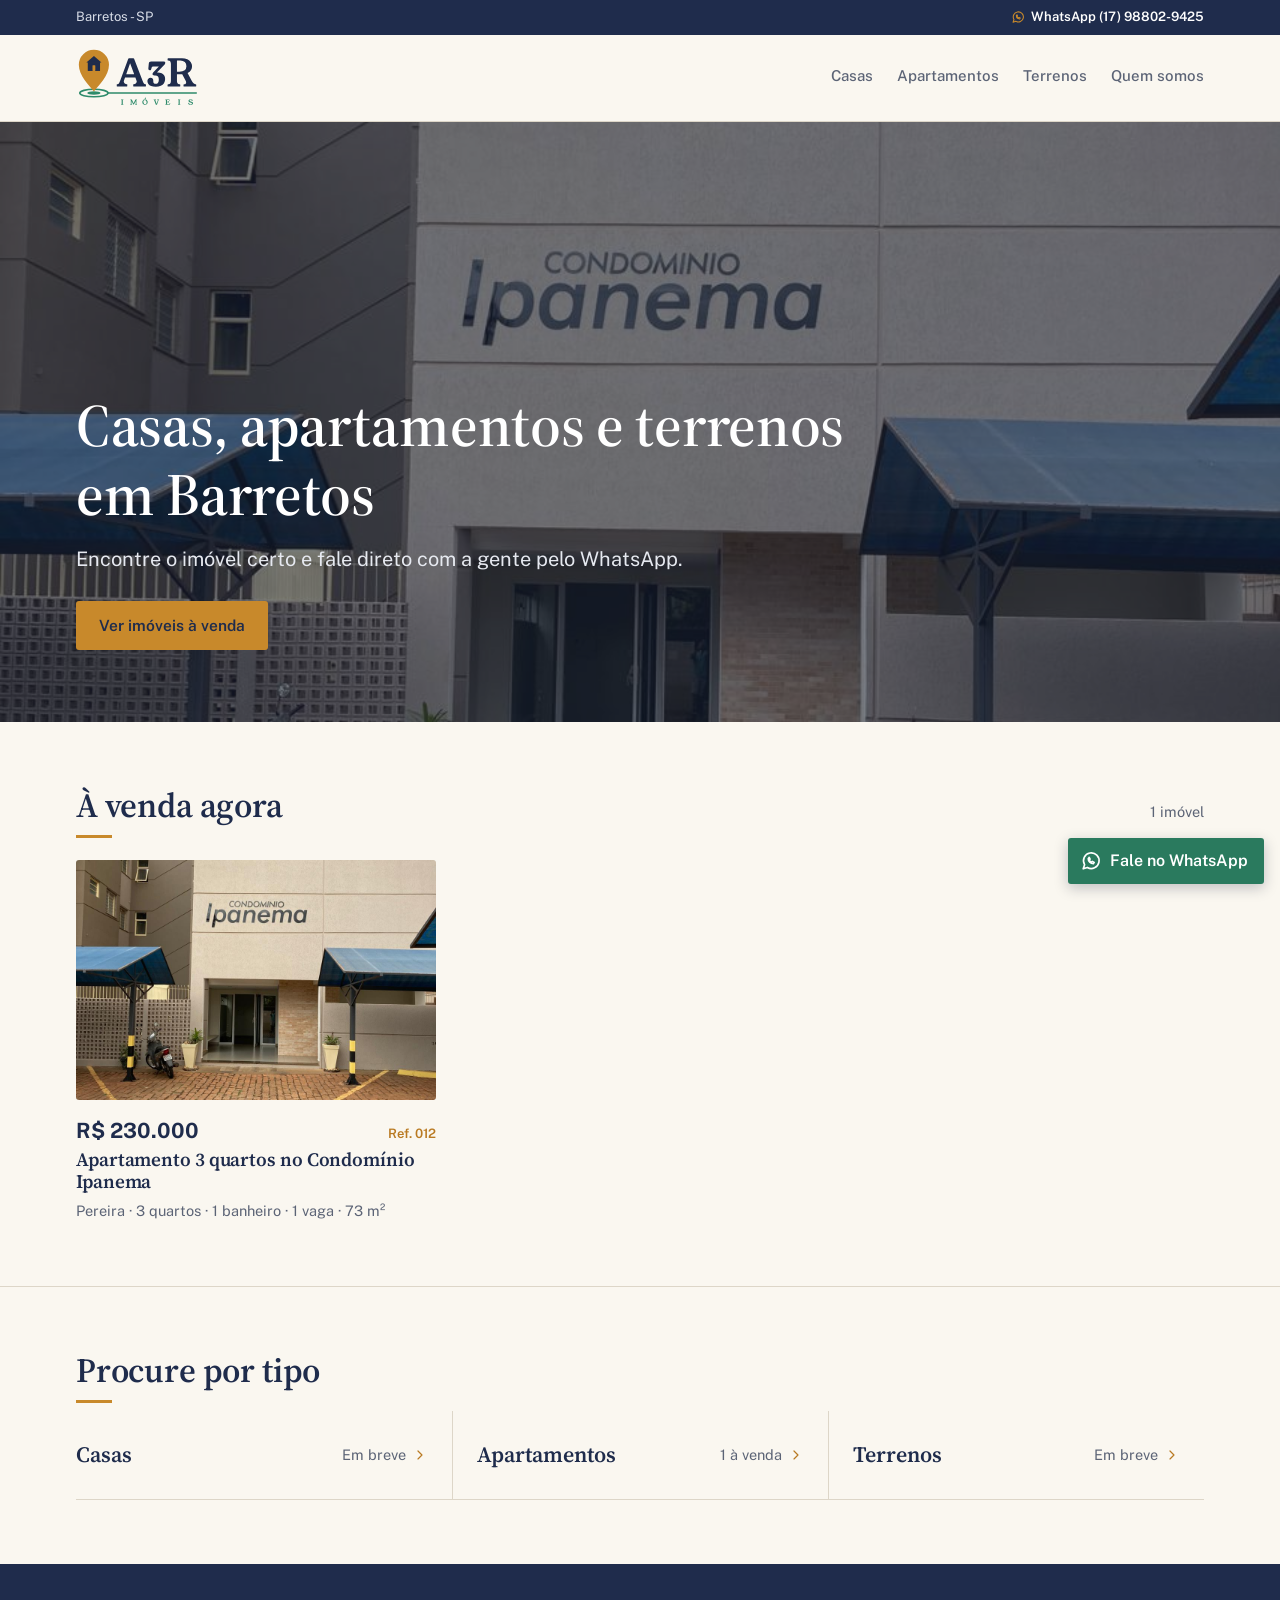
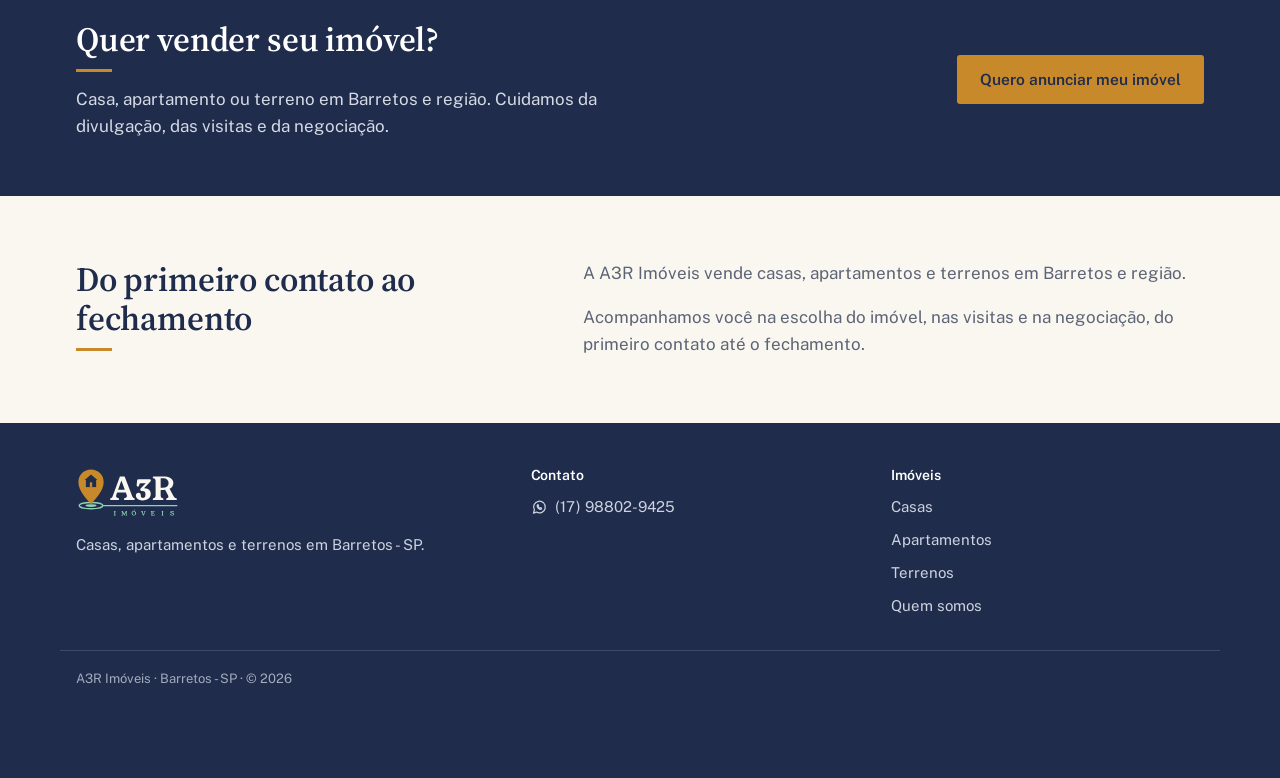
<file: index.html>
<!doctype html>
<html lang="pt-BR">
<head>
  <meta charset="utf-8">
  <meta name="viewport" content="width=device-width, initial-scale=1">
  <title>A3R Imóveis | Casas, apartamentos e terrenos em Barretos</title>
  <meta name="description" content="Casas, apartamentos e terrenos à venda em Barretos e região. Fale direto com a gente pelo WhatsApp.">
  <meta property="og:title" content="A3R Imóveis | Barretos - SP">
  <meta property="og:description" content="Casas, apartamentos e terrenos à venda em Barretos e região.">
  <meta property="og:image" content="https://a3rimoveis.com.br/imagens/logo-nova/compartilhar.png">
  <meta property="og:type" content="website">
  <meta name="theme-color" content="#1F2C4C">
  <link rel="icon" href="imagens/logo-nova/simbolo.svg" type="image/svg+xml">
  <link rel="icon" href="imagens/logo-nova/icone-32.png" sizes="32x32">
  <link rel="apple-touch-icon" href="imagens/logo-nova/icone-180.png">
  <link rel="preconnect" href="https://fonts.googleapis.com">
  <link rel="preconnect" href="https://fonts.gstatic.com" crossorigin>
  <link href="https://fonts.googleapis.com/css2?family=Public+Sans:wght@400;500;600;700&family=Source+Serif+4:opsz,wght@8..60,600;8..60,700&display=swap" rel="stylesheet">
  <link rel="stylesheet" href="css/estilo.css">
  <script src="js/site.js" defer></script>
</head>
<body data-pagina="inicio">
  <div class="faixa" id="faixa"></div>
  <header class="topo">
    <div class="topo-in">
      <a class="marca" href="index.html"><img src="imagens/logo-nova/logo-horizontal.svg" alt="A3R Imóveis"></a>
      <nav class="menu" aria-label="Menu principal">
        <a href="casas.html">Casas</a>
        <a href="apartamentos.html">Apartamentos</a>
        <a href="terrenos.html">Terrenos</a>
        <a href="#quem-somos">Quem somos</a>
      </nav>
    </div>
  </header>

  <main>
    <section class="abertura">
      <div class="abertura-foto" id="abertura-foto"></div>
      <div class="conteudo abertura-in">
        <h1 id="hero-titulo">&nbsp;</h1>
        <p id="hero-texto" class="abertura-texto"></p>
        <div class="abertura-acoes">
          <a class="botao botao-destaque" href="#destaques-titulo">Ver imóveis à venda</a>
        </div>
      </div>
    </section>

    <section class="secao">
      <div class="conteudo">
        <div class="cabecalho-secao">
          <h2 class="titulo-secao" id="destaques-titulo">À venda agora</h2>
          <span id="destaques-qtd"></span>
        </div>
        <div id="destaques"><p class="carregando">Carregando imóveis…</p></div>
      </div>
    </section>

    <section class="secao secao-borda">
      <div class="conteudo">
        <h2 class="titulo-secao">Procure por tipo</h2>
        <nav class="tipos" id="categorias" aria-label="Tipos de imóvel"></nav>
      </div>
    </section>

    <section class="vender">
      <div class="conteudo vender-in">
        <div>
          <h2 class="titulo-secao" id="vender-titulo">&nbsp;</h2>
          <p class="vender-texto" id="vender-texto"></p>
        </div>
        <a class="botao botao-destaque" id="vender-whats" href="#" target="_blank" rel="noopener">Quero anunciar meu imóvel</a>
      </div>
    </section>

    <section class="secao" id="quem-somos">
      <div class="conteudo sobre">
        <h2 class="titulo-secao" id="quem-somos-titulo">&nbsp;</h2>
        <div class="sobre-texto" id="quem-somos-texto"></div>
      </div>
    </section>
  </main>

  <footer class="rodape" id="rodape"></footer>
  <a class="whats-flutuante" id="whats-flutuante" href="#" target="_blank" rel="noopener" aria-label="Fale no WhatsApp"></a>
</body>
</html>
</file>
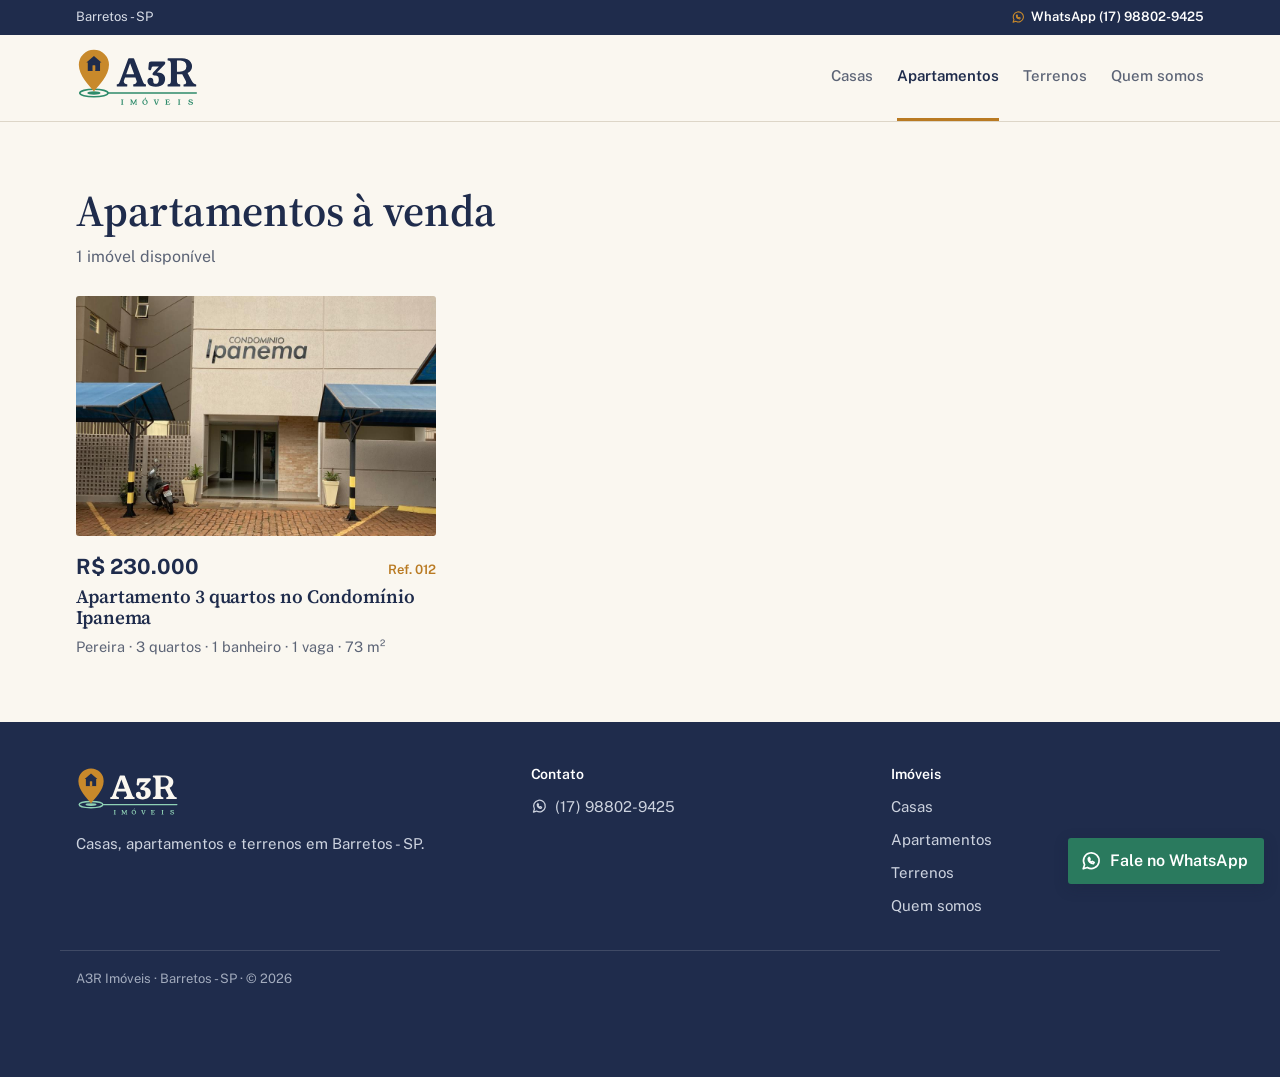
<file: apartamentos.html>
<!doctype html>
<html lang="pt-BR">
<head>
  <meta charset="utf-8">
  <meta name="viewport" content="width=device-width, initial-scale=1">
  <title>Apartamentos à venda em Barretos | A3R Imóveis</title>
  <meta name="description" content="Apartamentos à venda em Barretos e região com a A3R Imóveis.">
  <meta property="og:title" content="Apartamentos à venda | A3R Imóveis">
  <meta property="og:image" content="https://a3rimoveis.com.br/imagens/logo-nova/compartilhar.png">
  <meta name="theme-color" content="#1F2C4C">
  <link rel="icon" href="imagens/logo-nova/simbolo.svg" type="image/svg+xml">
  <link rel="icon" href="imagens/logo-nova/icone-32.png" sizes="32x32">
  <link rel="apple-touch-icon" href="imagens/logo-nova/icone-180.png">
  <link rel="preconnect" href="https://fonts.googleapis.com">
  <link rel="preconnect" href="https://fonts.gstatic.com" crossorigin>
  <link href="https://fonts.googleapis.com/css2?family=Public+Sans:wght@400;500;600;700&family=Source+Serif+4:opsz,wght@8..60,600;8..60,700&display=swap" rel="stylesheet">
  <link rel="stylesheet" href="css/estilo.css">
  <script src="js/site.js" defer></script>
</head>
<body data-pagina="lista" data-tipo="Apartamento">
  <div class="faixa" id="faixa"></div>
  <header class="topo">
    <div class="topo-in">
      <a class="marca" href="index.html"><img src="imagens/logo-nova/logo-horizontal.svg" alt="A3R Imóveis"></a>
      <nav class="menu" aria-label="Menu principal">
        <a href="casas.html">Casas</a>
        <a href="apartamentos.html" class="ativo" aria-current="page">Apartamentos</a>
        <a href="terrenos.html">Terrenos</a>
        <a href="index.html#quem-somos">Quem somos</a>
      </nav>
    </div>
  </header>

  <main class="secao">
    <div class="conteudo">
      <h1 class="titulo-pagina">Apartamentos à venda</h1>
      <p class="lista-qtd" id="lista-qtd"></p>
      <div id="lista"><p class="carregando">Carregando imóveis…</p></div>
    </div>
  </main>

  <footer class="rodape" id="rodape"></footer>
  <a class="whats-flutuante" id="whats-flutuante" href="#" target="_blank" rel="noopener" aria-label="Fale no WhatsApp"></a>
</body>
</html>
</file>
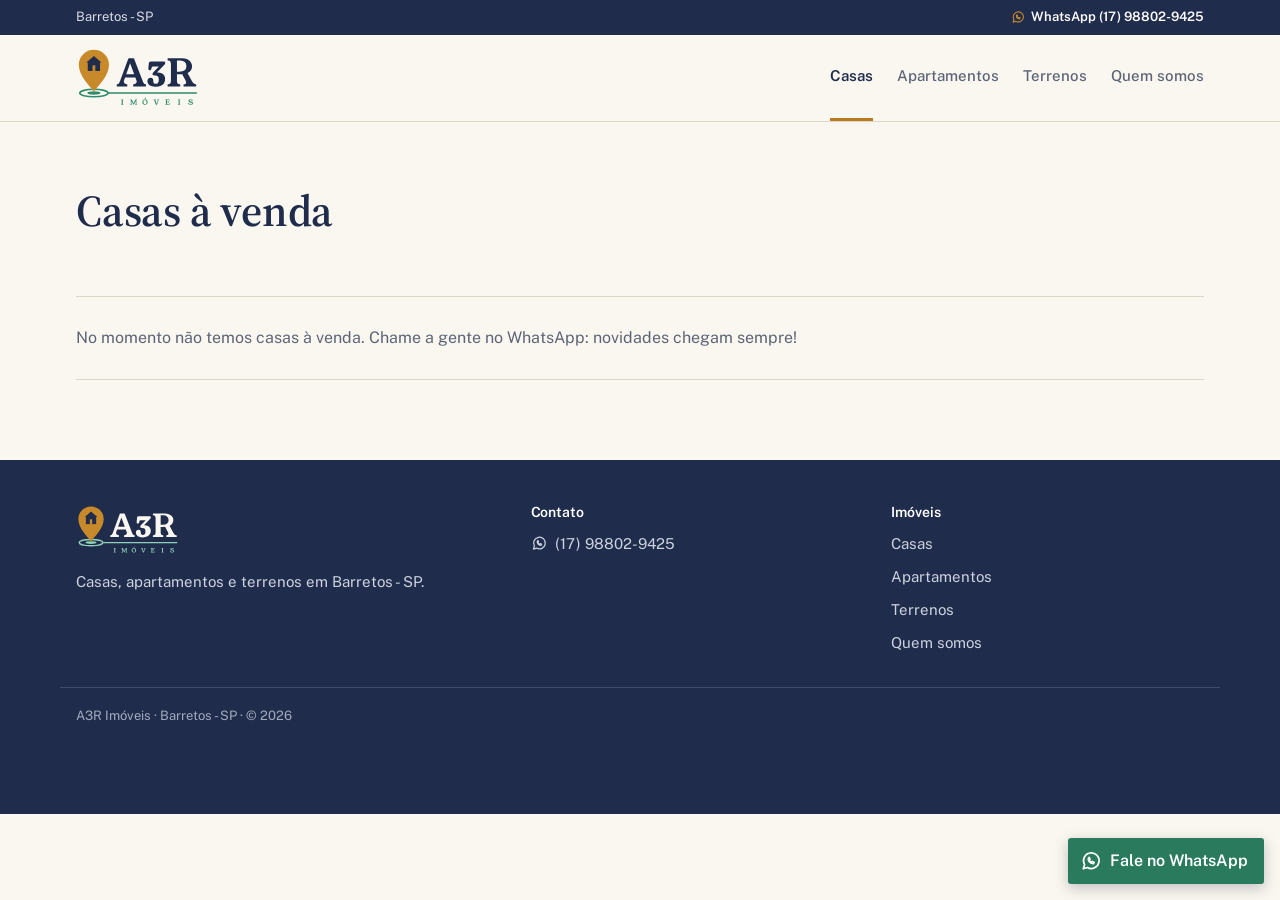
<file: casas.html>
<!doctype html>
<html lang="pt-BR">
<head>
  <meta charset="utf-8">
  <meta name="viewport" content="width=device-width, initial-scale=1">
  <title>Casas à venda em Barretos | A3R Imóveis</title>
  <meta name="description" content="Casas à venda em Barretos e região com a A3R Imóveis.">
  <meta property="og:title" content="Casas à venda | A3R Imóveis">
  <meta property="og:image" content="https://a3rimoveis.com.br/imagens/logo-nova/compartilhar.png">
  <meta name="theme-color" content="#1F2C4C">
  <link rel="icon" href="imagens/logo-nova/simbolo.svg" type="image/svg+xml">
  <link rel="icon" href="imagens/logo-nova/icone-32.png" sizes="32x32">
  <link rel="apple-touch-icon" href="imagens/logo-nova/icone-180.png">
  <link rel="preconnect" href="https://fonts.googleapis.com">
  <link rel="preconnect" href="https://fonts.gstatic.com" crossorigin>
  <link href="https://fonts.googleapis.com/css2?family=Public+Sans:wght@400;500;600;700&family=Source+Serif+4:opsz,wght@8..60,600;8..60,700&display=swap" rel="stylesheet">
  <link rel="stylesheet" href="css/estilo.css">
  <script src="js/site.js" defer></script>
</head>
<body data-pagina="lista" data-tipo="Casa">
  <div class="faixa" id="faixa"></div>
  <header class="topo">
    <div class="topo-in">
      <a class="marca" href="index.html"><img src="imagens/logo-nova/logo-horizontal.svg" alt="A3R Imóveis"></a>
      <nav class="menu" aria-label="Menu principal">
        <a href="casas.html" class="ativo" aria-current="page">Casas</a>
        <a href="apartamentos.html">Apartamentos</a>
        <a href="terrenos.html">Terrenos</a>
        <a href="index.html#quem-somos">Quem somos</a>
      </nav>
    </div>
  </header>

  <main class="secao">
    <div class="conteudo">
      <h1 class="titulo-pagina">Casas à venda</h1>
      <p class="lista-qtd" id="lista-qtd"></p>
      <div id="lista"><p class="carregando">Carregando imóveis…</p></div>
    </div>
  </main>

  <footer class="rodape" id="rodape"></footer>
  <a class="whats-flutuante" id="whats-flutuante" href="#" target="_blank" rel="noopener" aria-label="Fale no WhatsApp"></a>
</body>
</html>
</file>
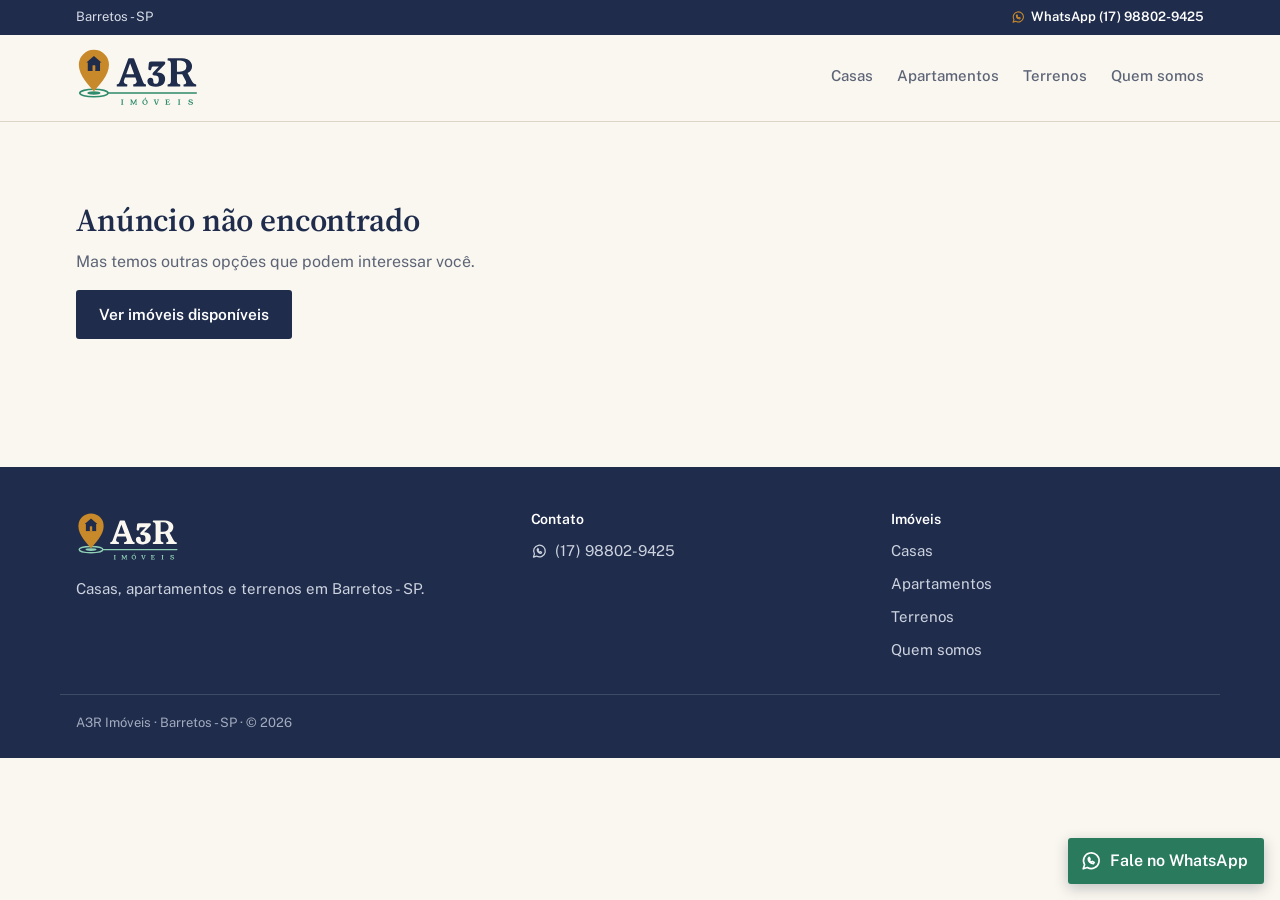
<file: imovel.html>
<!doctype html>
<html lang="pt-BR">
<head>
  <meta charset="utf-8">
  <meta name="viewport" content="width=device-width, initial-scale=1">
  <title>Imóvel | A3R Imóveis</title>
  <meta name="description" content="Imóvel à venda em Barretos com a A3R Imóveis.">
  <meta property="og:title" content="Imóvel à venda | A3R Imóveis">
  <meta property="og:image" content="https://a3rimoveis.com.br/imagens/logo-nova/compartilhar.png">
  <meta name="theme-color" content="#1F2C4C">
  <link rel="icon" href="imagens/logo-nova/simbolo.svg" type="image/svg+xml">
  <link rel="icon" href="imagens/logo-nova/icone-32.png" sizes="32x32">
  <link rel="apple-touch-icon" href="imagens/logo-nova/icone-180.png">
  <link rel="preconnect" href="https://fonts.googleapis.com">
  <link rel="preconnect" href="https://fonts.gstatic.com" crossorigin>
  <link href="https://fonts.googleapis.com/css2?family=Public+Sans:wght@400;500;600;700&family=Source+Serif+4:opsz,wght@8..60,600;8..60,700&display=swap" rel="stylesheet">
  <link rel="stylesheet" href="css/estilo.css">
  <script src="js/site.js" defer></script>
</head>
<body data-pagina="imovel">
  <div class="faixa" id="faixa"></div>
  <header class="topo">
    <div class="topo-in">
      <a class="marca" href="index.html"><img src="imagens/logo-nova/logo-horizontal.svg" alt="A3R Imóveis"></a>
      <nav class="menu" aria-label="Menu principal">
        <a href="casas.html">Casas</a>
        <a href="apartamentos.html">Apartamentos</a>
        <a href="terrenos.html">Terrenos</a>
        <a href="index.html#quem-somos">Quem somos</a>
      </nav>
    </div>
  </header>

  <main class="secao secao-anuncio">
    <div class="conteudo" id="anuncio"><p class="carregando">Carregando imóvel…</p></div>
  </main>

  <dialog class="tela-cheia" id="tela-cheia" aria-label="Fotos em tela cheia">
    <div class="tela-trilho"></div>
    <button class="tela-fechar" aria-label="Fechar"><svg class="icone" viewBox="0 0 24 24" aria-hidden="true"><path d="M6 6l12 12M18 6 6 18"/></svg></button>
    <button class="tela-anterior" aria-label="Foto anterior"><svg class="icone" viewBox="0 0 24 24" aria-hidden="true"><path d="m15 6-6 6 6 6"/></svg></button>
    <button class="tela-proxima" aria-label="Próxima foto"><svg class="icone" viewBox="0 0 24 24" aria-hidden="true"><path d="m9 6 6 6-6 6"/></svg></button>
  </dialog>

  <footer class="rodape" id="rodape"></footer>
  <a class="whats-flutuante" id="whats-flutuante" href="#" target="_blank" rel="noopener" aria-label="Fale no WhatsApp"></a>
</body>
</html>
</file>
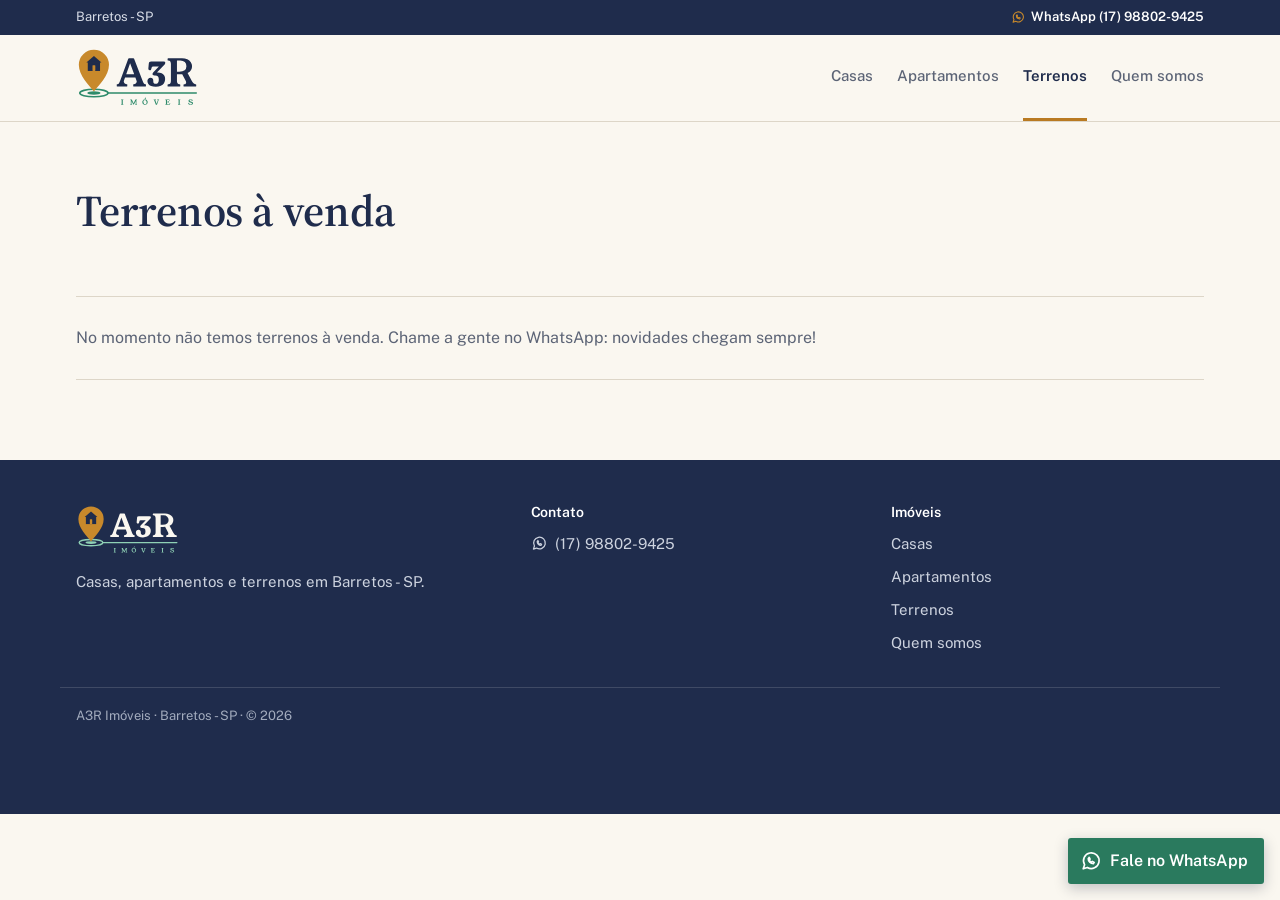
<file: terrenos.html>
<!doctype html>
<html lang="pt-BR">
<head>
  <meta charset="utf-8">
  <meta name="viewport" content="width=device-width, initial-scale=1">
  <title>Terrenos à venda em Barretos | A3R Imóveis</title>
  <meta name="description" content="Terrenos à venda em Barretos e região com a A3R Imóveis.">
  <meta property="og:title" content="Terrenos à venda | A3R Imóveis">
  <meta property="og:image" content="https://a3rimoveis.com.br/imagens/logo-nova/compartilhar.png">
  <meta name="theme-color" content="#1F2C4C">
  <link rel="icon" href="imagens/logo-nova/simbolo.svg" type="image/svg+xml">
  <link rel="icon" href="imagens/logo-nova/icone-32.png" sizes="32x32">
  <link rel="apple-touch-icon" href="imagens/logo-nova/icone-180.png">
  <link rel="preconnect" href="https://fonts.googleapis.com">
  <link rel="preconnect" href="https://fonts.gstatic.com" crossorigin>
  <link href="https://fonts.googleapis.com/css2?family=Public+Sans:wght@400;500;600;700&family=Source+Serif+4:opsz,wght@8..60,600;8..60,700&display=swap" rel="stylesheet">
  <link rel="stylesheet" href="css/estilo.css">
  <script src="js/site.js" defer></script>
</head>
<body data-pagina="lista" data-tipo="Terreno">
  <div class="faixa" id="faixa"></div>
  <header class="topo">
    <div class="topo-in">
      <a class="marca" href="index.html"><img src="imagens/logo-nova/logo-horizontal.svg" alt="A3R Imóveis"></a>
      <nav class="menu" aria-label="Menu principal">
        <a href="casas.html">Casas</a>
        <a href="apartamentos.html">Apartamentos</a>
        <a href="terrenos.html" class="ativo" aria-current="page">Terrenos</a>
        <a href="index.html#quem-somos">Quem somos</a>
      </nav>
    </div>
  </header>

  <main class="secao">
    <div class="conteudo">
      <h1 class="titulo-pagina">Terrenos à venda</h1>
      <p class="lista-qtd" id="lista-qtd"></p>
      <div id="lista"><p class="carregando">Carregando imóveis…</p></div>
    </div>
  </main>

  <footer class="rodape" id="rodape"></footer>
  <a class="whats-flutuante" id="whats-flutuante" href="#" target="_blank" rel="noopener" aria-label="Fale no WhatsApp"></a>
</body>
</html>
</file>
<file: css/estilo.css>
/* =====================================================================
   A3R Imóveis — visual do site
   Títulos: Source Serif 4 · Texto: Public Sans
   Cores da logo usadas com moderação: azul-marinho para texto e
   estrutura, ocre só como detalhe, verde só para o WhatsApp.
   ===================================================================== */

:root {
  --papel: #FAF7F0; /* mesmo tom do fundo da logo */
  --papel-escuro: #F2EEE4;
  --branco: #FFFFFF;
  --marinho: #1F2C4C;
  --marinho-escuro: #172139;
  --ocre: #B97A22;      /* ocre para linhas e detalhes sobre o fundo claro */
  --ocre-logo: #C8892B; /* ocre exato da logo, para fundos */
  --verde: #2A7A5E;
  --verde-escuro: #1F6049;
  --texto: #1F2C4C;
  --texto-suave: #5C6476;
  --linha: #DDD6C8;
  --linha-forte: #C9BFAD;
  --raio: 3px;
  --largura: 1160px;
  --serif: "Source Serif 4", Georgia, "Times New Roman", serif;
  --sans: "Public Sans", system-ui, -apple-system, "Segoe UI", sans-serif;
}

*, *::before, *::after { box-sizing: border-box; }

html { scroll-behavior: smooth; -webkit-text-size-adjust: 100%; }
section[id], h2[id] { scroll-margin-top: 110px; }

body {
  margin: 0;
  background: var(--papel);
  color: var(--texto);
  font-family: var(--sans);
  font-size: 16px;
  line-height: 1.6;
}

img { max-width: 100%; display: block; }
a { color: inherit; }
h1, h2, h3 { font-family: var(--serif); font-weight: 600; line-height: 1.15; margin: 0; letter-spacing: -.005em; }
p { margin: 0 0 1em; }

.icone {
  width: 1.1em; height: 1.1em; flex: none;
  fill: none; stroke: currentColor; stroke-width: 1.8; stroke-linecap: round; stroke-linejoin: round;
}

.conteudo { max-width: var(--largura); margin: 0 auto; padding: 0 16px; }

/* ---------- Faixa de contato (acima do topo) ---------- */

.faixa { background: var(--marinho); color: #D9DEE8; font-size: 13px; }
.faixa-in {
  max-width: var(--largura); margin: 0 auto; padding: 7px 16px;
  display: flex; justify-content: space-between; align-items: center; gap: 12px;
}
.faixa a { color: var(--branco); text-decoration: none; font-weight: 600; display: inline-flex; align-items: center; gap: 6px; }
.faixa a:hover { text-decoration: underline; }
.faixa .icone { color: var(--ocre-logo); }

/* ---------- Topo ---------- */

.topo {
  position: sticky; top: 0; z-index: 20;
  background: var(--papel);
  border-bottom: 1px solid var(--linha);
}
.topo-in {
  max-width: var(--largura); margin: 0 auto; padding: 10px 16px 0;
  display: flex; flex-direction: column; gap: 4px;
}
.marca { display: block; }
.marca img { height: 54px; width: auto; }
.menu { display: flex; overflow-x: auto; scrollbar-width: none; margin: 0 -16px; padding: 0 9px; }
.menu::-webkit-scrollbar { display: none; }
.menu a {
  flex: none; padding: 10px 7px 11px; text-decoration: none; font-weight: 500; font-size: 14.5px;
  color: var(--texto-suave); border-bottom: 2px solid transparent;
}
.menu a:hover { color: var(--marinho); }
.menu a.ativo { color: var(--marinho); border-bottom-color: var(--ocre); font-weight: 600; }

@media (min-width: 760px) {
  .topo-in { flex-direction: row; align-items: center; justify-content: space-between; padding: 0 16px; }
  .marca { padding: 12px 0; }
  .marca img { height: 62px; }
  .menu { margin: 0; padding: 0; gap: 24px; align-self: stretch; }
  .menu a { display: flex; align-items: center; padding: 0; font-size: 15px; border-bottom-width: 3px; }
}

/* ---------- Botões ---------- */

.botao {
  display: inline-flex; align-items: center; justify-content: center; gap: 8px;
  min-height: 48px; padding: 11px 22px; border-radius: var(--raio); border: 1px solid transparent;
  font: inherit; font-weight: 600; font-size: 15.5px; text-decoration: none; cursor: pointer;
  background: var(--marinho); color: var(--branco);
  transition: background .15s;
}
.botao:hover { background: var(--marinho-escuro); }
.botao-whats { background: var(--verde); }
.botao-whats:hover { background: var(--verde-escuro); }
.botao-contorno { background: transparent; color: var(--marinho); border-color: var(--linha-forte); }
.botao-contorno:hover { background: var(--branco); border-color: var(--marinho); }
/* Ocre da logo: botão principal do topo (texto azul-marinho para boa leitura) */
.botao-destaque { background: var(--ocre-logo); color: var(--marinho); }
.botao-destaque:hover { background: #D99A3C; }
.botao-claro { background: transparent; color: var(--branco); border-color: rgba(255, 255, 255, .7); }
.botao-claro:hover { background: rgba(255, 255, 255, .12); border-color: var(--branco); }
.botao .icone { width: 20px; height: 20px; }

/* ---------- Página inicial ---------- */

/* Topo com foto: a foto vem do painel (ou da capa do primeiro destaque) */
.abertura {
  position: relative; display: flex; align-items: flex-end;
  min-height: min(78vh, 560px); background: var(--marinho); color: var(--branco); overflow: hidden;
}
.abertura-foto { position: absolute; inset: 0; background-size: cover; background-position: center 40%; }
.abertura-foto::after { content: ""; position: absolute; inset: 0; background: rgba(23, 33, 57, .58); }
.abertura-in { position: relative; width: 100%; padding-top: 64px; padding-bottom: 40px; }
.abertura h1 { font-size: clamp(34px, 7.5vw, 60px); max-width: 14em; }
.abertura-texto { font-size: clamp(17px, 2.2vw, 20px); color: #E6E9F0; max-width: 32em; margin: 14px 0 26px; }
.abertura-acoes { display: flex; flex-wrap: wrap; gap: 10px; }
@media (max-width: 480px) { .abertura-acoes .botao { flex: 1 1 100%; } }
@media (min-width: 760px) { .abertura { min-height: 600px; } .abertura-in { padding-bottom: 72px; } }

/* Atalhos Casas / Apartamentos / Terrenos */
.tipos { display: grid; border-bottom: 1px solid var(--linha); margin-top: 8px; }
.tipo {
  display: flex; align-items: center; justify-content: space-between; gap: 12px;
  padding: 18px 0; text-decoration: none; border-top: 1px solid var(--linha);
}
.tipo:first-child { border-top: 0; }
.tipo-nome { font-family: var(--serif); font-size: 22px; font-weight: 600; }
.tipo-qtd { color: var(--texto-suave); font-size: 14.5px; display: inline-flex; align-items: center; gap: 6px; }
.tipo .icone { color: var(--ocre); }
.tipo:hover .tipo-nome { text-decoration: underline; text-decoration-color: var(--ocre); text-underline-offset: 4px; }
@media (min-width: 760px) {
  .tipos { grid-template-columns: repeat(3, 1fr); }
  .tipo { padding: 26px 24px; border-top: 0; border-left: 1px solid var(--linha); }
  .tipo:first-child { border-left: 0; padding-left: 0; }
}

.secao { padding: 44px 0; }
.secao-borda { border-top: 1px solid var(--linha); }
.cabecalho-secao { display: flex; align-items: baseline; justify-content: space-between; gap: 12px; margin-bottom: 22px; }
.titulo-secao { font-size: clamp(26px, 4.5vw, 34px); }
.titulo-secao::after { content: ""; display: block; width: 36px; height: 3px; margin-top: 10px; background: var(--ocre-logo); }
.cabecalho-secao span { color: var(--texto-suave); font-size: 14.5px; white-space: nowrap; }
.titulo-pagina { font-size: clamp(30px, 6vw, 44px); }
.lista-qtd { color: var(--texto-suave); margin: 8px 0 26px; min-height: 1.6em; }
@media (min-width: 760px) { .secao { padding: 64px 0; } }

.sobre { display: grid; gap: 18px; }
.sobre-texto { color: var(--texto-suave); font-size: 17px; max-width: 38em; }
.sobre-texto p:last-child { margin-bottom: 0; }

/* Faixa "Quer vender seu imóvel?" */
.vender { background: var(--marinho); color: var(--branco); padding: 44px 0; }
.vender-in { display: grid; gap: 22px; align-items: center; }
.vender-texto { color: #D5DAE4; font-size: 17px; max-width: 34em; margin: 14px 0 0; }
@media (min-width: 760px) {
  .vender { padding: 56px 0; }
  .vender-in { grid-template-columns: 1fr auto; gap: 48px; }
}
@media (min-width: 860px) { .sobre { grid-template-columns: 1fr 1.4fr; gap: 64px; } }

/* ---------- Cartões de imóvel ---------- */

.grade { display: grid; gap: 32px 24px; grid-template-columns: 1fr; }
@media (min-width: 620px) { .grade { grid-template-columns: repeat(2, 1fr); } }
@media (min-width: 980px) { .grade { grid-template-columns: repeat(3, 1fr); } }

.cartao { display: flex; flex-direction: column; text-decoration: none; }
.cartao-foto { position: relative; aspect-ratio: 3 / 2; overflow: hidden; background: var(--papel-escuro); border-radius: var(--raio); }
.cartao-foto img { width: 100%; height: 100%; object-fit: cover; transition: transform .4s; }
.cartao:hover .cartao-foto img { transform: scale(1.03); }
.cartao-corpo { padding-top: 14px; }
.cartao-preco { display: flex; align-items: baseline; justify-content: space-between; gap: 8px; font-size: 21px; font-weight: 700; margin-bottom: 2px; }
.cartao-ref { font-size: 13px; font-weight: 600; color: var(--ocre); white-space: nowrap; }
.cartao h3 { font-size: 19px; margin-bottom: 6px; }
.cartao:hover h3 { text-decoration: underline; text-decoration-color: var(--ocre); text-underline-offset: 3px; }
.cartao-info { color: var(--texto-suave); font-size: 14.5px; margin: 0; }

.sem-foto {
  display: grid; place-items: center; width: 100%; height: 100%;
  color: var(--texto-suave); font-size: 14px; background: var(--papel-escuro);
}
.sem-foto-grande { aspect-ratio: 3 / 2; border-radius: var(--raio); }

.vazio, .carregando { padding: 28px 0; color: var(--texto-suave); }
.vazio { border-top: 1px solid var(--linha); border-bottom: 1px solid var(--linha); }

/* ---------- Página do anúncio ---------- */

.secao-anuncio { padding-top: 16px; padding-bottom: 110px; }
@media (min-width: 900px) { .secao-anuncio { padding-top: 24px; padding-bottom: 72px; } }

.trilha { display: flex; align-items: center; gap: 4px; font-size: 14px; color: var(--texto-suave); margin-bottom: 14px; flex-wrap: wrap; }
.trilha a { text-decoration: none; }
.trilha a:hover { text-decoration: underline; }
.trilha .icone { width: 14px; height: 14px; }

.anuncio-grade { display: grid; gap: 24px; }
@media (min-width: 900px) {
  .anuncio-grade { grid-template-columns: minmax(0, 1.55fr) minmax(0, 1fr); gap: 48px; align-items: start; }
  .anuncio-info { position: sticky; top: 100px; }
}
.anuncio-fotos { min-width: 0; margin: 0 -16px; }
@media (min-width: 620px) { .anuncio-fotos { margin: 0; } }

.galeria { position: relative; }
.galeria-trilho {
  display: flex; overflow-x: auto; scroll-snap-type: x mandatory; scrollbar-width: none;
  aspect-ratio: 3 / 2; background: var(--papel-escuro);
}
@media (min-width: 620px) { .galeria-trilho { border-radius: var(--raio); } }
.galeria-trilho::-webkit-scrollbar { display: none; }
.galeria-item { flex: 0 0 100%; scroll-snap-align: start; padding: 0; border: 0; background: none; cursor: zoom-in; }
.galeria-item img { width: 100%; height: 100%; object-fit: cover; }
.galeria-seta, .tela-cheia button {
  position: absolute; top: 50%; transform: translateY(-50%);
  display: grid; place-items: center; width: 42px; height: 42px; border-radius: var(--raio); border: 0;
  background: rgba(255, 255, 255, .94); color: var(--marinho); cursor: pointer;
}
.galeria-seta .icone, .tela-cheia .icone { width: 22px; height: 22px; stroke-width: 2.2; }
.galeria-anterior { left: 12px; }
.galeria-proxima { right: 12px; }
.galeria-contador {
  position: absolute; right: 12px; bottom: 12px; padding: 2px 9px; border-radius: var(--raio);
  background: rgba(23, 33, 57, .82); color: var(--branco); font-size: 13px;
}
.miniaturas { display: flex; gap: 6px; margin-top: 8px; overflow-x: auto; padding: 0 16px; }
@media (min-width: 620px) { .miniaturas { padding: 0; } }
.miniaturas button {
  flex: none; width: 80px; aspect-ratio: 3 / 2; padding: 0; border: 2px solid transparent; border-radius: var(--raio);
  overflow: hidden; cursor: pointer; background: none; opacity: .6;
}
.miniaturas button.ativa { border-color: var(--ocre-logo); opacity: 1; }
.miniaturas img { width: 100%; height: 100%; object-fit: cover; }

.anuncio-tipo { color: var(--texto-suave); font-size: 14.5px; margin-bottom: 6px; }
.anuncio-info h1 { font-size: clamp(28px, 5vw, 36px); margin-bottom: 10px; }
.anuncio-preco { font-size: clamp(28px, 5.5vw, 34px); font-weight: 700; margin-bottom: 20px; }

/* Ficha técnica em formato de tabela */
.ficha { margin: 0 0 24px; border-top: 1px solid var(--linha); }
.ficha div { display: flex; justify-content: space-between; gap: 12px; padding: 10px 0; border-bottom: 1px solid var(--linha); }
.ficha dt { color: var(--texto-suave); }
.ficha dd { margin: 0; font-weight: 600; text-align: right; }

.anuncio-acoes { display: flex; flex-wrap: wrap; gap: 10px; }
.anuncio-acoes .botao { flex: 1 1 200px; }

.anuncio-descricao { margin-top: 40px; padding-top: 32px; border-top: 1px solid var(--linha); max-width: 720px; font-size: 17px; }
.anuncio-descricao h2, .parecidos h2 { font-size: 26px; margin-bottom: 16px; }
.anuncio-descricao p:last-child { margin-bottom: 0; }
.parecidos { margin-top: 48px; padding-top: 32px; border-top: 1px solid var(--linha); }

.indisponivel { padding: 56px 0; max-width: 560px; }
.indisponivel h1 { font-size: 32px; margin-bottom: 10px; }
.indisponivel p { color: var(--texto-suave); }

/* Barra fixa no celular, com preço e WhatsApp */
.barra-fixa {
  position: fixed; left: 0; right: 0; bottom: 0; z-index: 30;
  display: flex; align-items: center; justify-content: space-between; gap: 12px;
  padding: 10px 16px calc(10px + env(safe-area-inset-bottom));
  background: var(--branco); border-top: 1px solid var(--linha);
}
.barra-fixa span { display: block; font-size: 12px; color: var(--texto-suave); }
.barra-fixa strong { font-size: 19px; }
.barra-fixa .botao { min-height: 44px; padding: 9px 16px; }
@media (min-width: 900px) { .barra-fixa { display: none; } }
body[data-pagina="imovel"] .whats-flutuante { display: none; }
@media (min-width: 900px) { body[data-pagina="imovel"] .whats-flutuante { display: inline-flex; } }

/* Fotos em tela cheia */
.tela-cheia {
  width: 100vw; height: 100dvh; max-width: none; max-height: none; margin: 0; padding: 0; border: 0;
  background: rgba(12, 18, 33, .97);
}
.tela-cheia::backdrop { background: rgba(12, 18, 33, .97); }
.tela-trilho { display: flex; height: 100%; overflow-x: auto; scroll-snap-type: x mandatory; scrollbar-width: none; }
.tela-trilho::-webkit-scrollbar { display: none; }
.tela-item { flex: 0 0 100%; scroll-snap-align: start; display: grid; place-items: center; padding: 60px 8px; }
.tela-item img { max-width: 100%; max-height: 100%; object-fit: contain; }
.tela-cheia .tela-fechar { top: 16px; right: 16px; transform: none; }
.tela-cheia .tela-anterior { left: 12px; }
.tela-cheia .tela-proxima { right: 12px; }
.tela-cheia.uma-foto .tela-anterior, .tela-cheia.uma-foto .tela-proxima { display: none; }

/* ---------- Rodapé ---------- */

.rodape { background: var(--marinho); color: #CDD3DF; padding: 44px 0 24px; font-size: 15px; }
.rodape-in { max-width: var(--largura); margin: 0 auto; padding: 0 16px; display: grid; gap: 28px; }
@media (min-width: 760px) { .rodape-in { grid-template-columns: 1.3fr 1fr 1fr; gap: 48px; } }
.rodape-logo { height: 52px; width: auto; margin-bottom: 14px; }
.rodape h2 { font-family: var(--sans); font-size: 14px; font-weight: 600; color: var(--branco); margin-bottom: 12px; }
.rodape-contatos, .rodape-menu { display: flex; flex-direction: column; gap: 9px; }
.rodape a { display: inline-flex; align-items: center; gap: 8px; text-decoration: none; }
.rodape a:hover { color: var(--branco); text-decoration: underline; }
.rodape-final {
  max-width: var(--largura); margin: 32px auto 0; padding: 18px 16px 0; border-top: 1px solid rgba(255, 255, 255, .14);
  font-size: 13px; color: #A3ACBE;
}
body:not([data-pagina="imovel"]) .rodape { padding-bottom: 88px; }
@media (min-width: 760px) { body .rodape { padding-bottom: 24px; } }

/* ---------- Botão flutuante do WhatsApp ---------- */

.whats-flutuante {
  position: fixed; right: 16px; bottom: calc(16px + env(safe-area-inset-bottom)); z-index: 25;
  display: inline-flex; align-items: center; gap: 8px;
  padding: 12px; border-radius: 50%; background: var(--verde); color: var(--branco);
  text-decoration: none; font-weight: 600; box-shadow: 0 4px 14px rgba(23, 33, 57, .25);
  transition: background .15s;
}
.whats-flutuante:hover { background: var(--verde-escuro); }
.whats-flutuante .icone { width: 28px; height: 28px; }
.whats-flutuante span { display: none; }
@media (min-width: 760px) {
  .whats-flutuante { border-radius: var(--raio); padding: 10px 16px 10px 12px; }
  .whats-flutuante .icone { width: 22px; height: 22px; }
  .whats-flutuante span { display: inline; }
}

:focus-visible { outline: 2px solid var(--ocre); outline-offset: 2px; }
@media (prefers-reduced-motion: reduce) { * { transition: none !important; scroll-behavior: auto !important; } }
</file>
